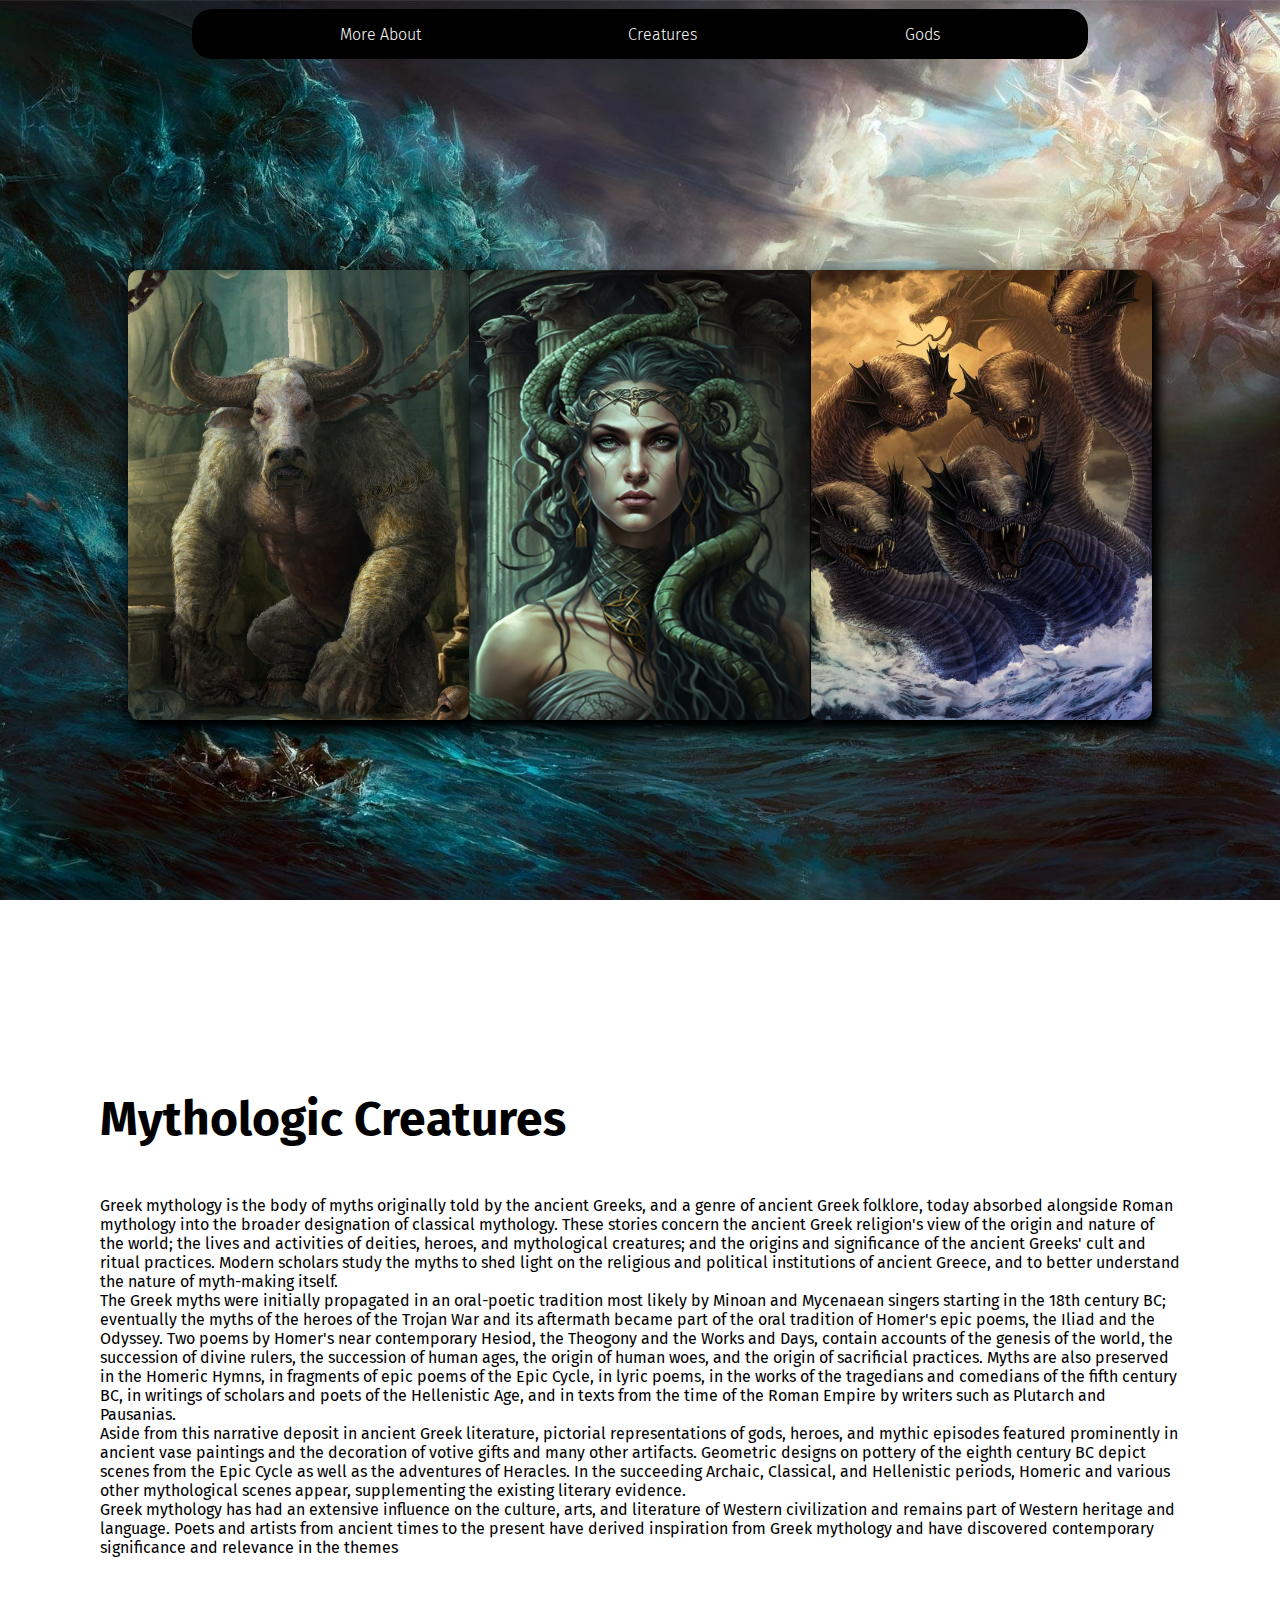
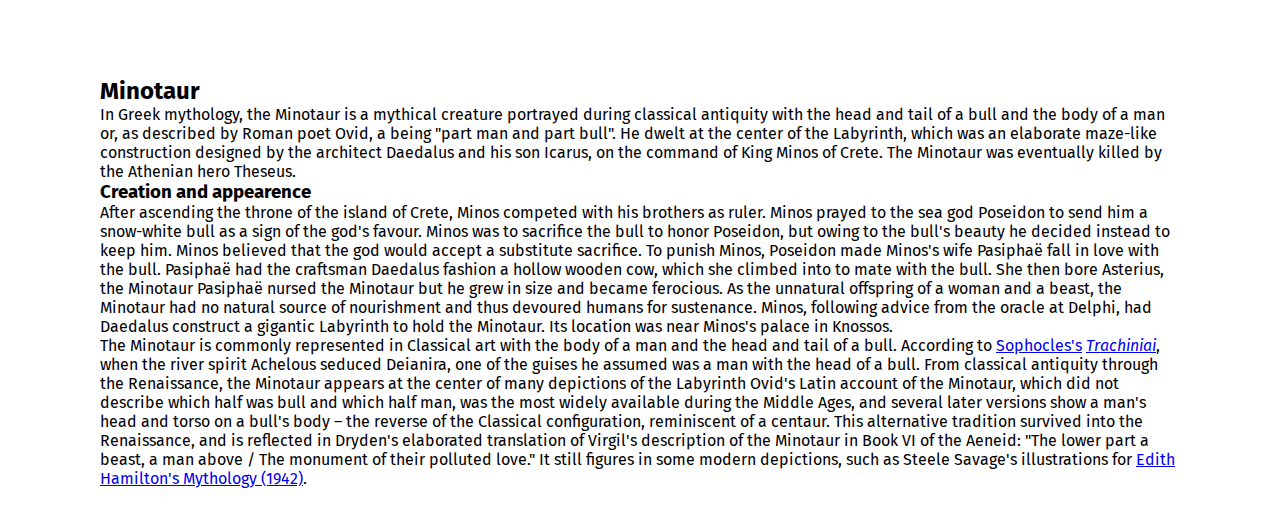
<file: index.html>
<!DOCTYPE html>
<html lang="pt-br">
<head>
    <meta charset="UTF-8">
    <meta name="viewport" content="width=device-width, initial-scale=1.0">
    <title>Mythology Creatures</title>
    <link rel="stylesheet" href="css/style.css">
</head>
<body>
    <header>
        <nav class="navigation-bar">
            <span><a href="#">More About</a></span>
            <span><a href="index.html" target="_self">Creatures</a></span>
            <span><a href="#">Gods</a></span>
        </nav>
    </header>
    
    <div class="background-color">
    </div>

    <div class="card-table">
        <div id="minotaur" class="creature-card">
            <img src="images/minotaur.jpg" alt="Minotaur">
            <div class="card-text">
                <a href="#second-tblock">
                    <h2>Minotaur</h2>
                    <p>The Minotaur, a legendary figure in Greek mythology, possesses a human body with a bull's head. Residing in the labyrinth of Crete, it epitomizes both enigma and dread in ancient lore.</p>
                </a>
            </div>
        </div>

        <div id="medusa" class="creature-card">
            <img src="images/medusa.jpg" alt="Medusa">
            <div class="card-text">
                <h2>Medusa</h2>
                <p>Medusa, a famed figure in Greek mythology, is a Gorgon with serpentine hair. Her gaze turns onlookers into stone, making her a symbol of terror and fascination in classical culture.</p>
            </div>
        </div>

        <div id="hydra" class="creature-card">
            <img src="images/hydra.jpg" alt="Hydra">
            <div class="card-text">
                <h2>Hydra</h2>
                <p>The Hydra, a creature from Greek mythology, is a serpent-like being with multiple heads. When one head is severed, two grow in its place. It was vanquished by Hercules, symbolizing enduring challenges in ancient tales.</p>
            </div>
        </div>
    </div>

    <div class="text-container">
        <div class="text-block" id="first-tblock">
            <article id="first-text">
                <h1>Mythologic Creatures</h1>
                <p>Greek mythology is the body of myths originally told by the ancient Greeks, and a genre of ancient Greek folklore, today absorbed alongside Roman mythology into the broader designation of classical mythology. These stories concern the ancient Greek religion's view of the origin and nature of the world; the lives and activities of deities, heroes, and mythological creatures; and the origins and significance of the ancient Greeks' cult and ritual practices. Modern scholars study the myths to shed light on the religious and political institutions of ancient Greece, and to better understand the nature of myth-making itself.</p>

                <p>The Greek myths were initially propagated in an oral-poetic tradition most likely by Minoan and Mycenaean singers starting in the 18th century BC; eventually the myths of the heroes of the Trojan War and its aftermath became part of the oral tradition of Homer's epic poems, the Iliad and the Odyssey. Two poems by Homer's near contemporary Hesiod, the Theogony and the Works and Days, contain accounts of the genesis of the world, the succession of divine rulers, the succession of human ages, the origin of human woes, and the origin of sacrificial practices. Myths are also preserved in the Homeric Hymns, in fragments of epic poems of the Epic Cycle, in lyric poems, in the works of the tragedians and comedians of the fifth century BC, in writings of scholars and poets of the Hellenistic Age, and in texts from the time of the Roman Empire by writers such as Plutarch and Pausanias.</p>

                <p>Aside from this narrative deposit in ancient Greek literature, pictorial representations of gods, heroes, and mythic episodes featured prominently in ancient vase paintings and the decoration of votive gifts and many other artifacts. Geometric designs on pottery of the eighth century BC depict scenes from the Epic Cycle as well as the adventures of Heracles. In the succeeding Archaic, Classical, and Hellenistic periods, Homeric and various other mythological scenes appear, supplementing the existing literary evidence.</p>

                <p>Greek mythology has had an extensive influence on the culture, arts, and literature of Western civilization and remains part of Western heritage and language. Poets and artists from ancient times to the present have derived inspiration from Greek mythology and have discovered contemporary significance and relevance in the themes</p>

            </article>
        </div>

        <div class="text-block" id="second-tblock">
            <h2>Minotaur</h2>
            <p>In Greek mythology, the Minotaur is a mythical creature portrayed during classical antiquity with the head and tail of a bull and the body of a man or, as described by Roman poet Ovid, a being "part man and part bull". He dwelt at the center of the Labyrinth, which was an elaborate maze-like construction designed by the architect Daedalus and his son Icarus, on the command of King Minos of Crete. The Minotaur was eventually killed by the Athenian hero Theseus.</p>

            <h3>Creation and appearence</h3>
            <p>After ascending the throne of the island of Crete, Minos competed with his brothers as ruler. Minos prayed to the sea god Poseidon to send him a snow-white bull as a sign of the god's favour. Minos was to sacrifice the bull to honor Poseidon, but owing to the bull's beauty he decided instead to keep him. Minos believed that the god would accept a substitute sacrifice. To punish Minos, Poseidon made Minos's wife Pasiphaë fall in love with the bull. Pasiphaë had the craftsman Daedalus fashion a hollow wooden cow, which she climbed into to mate with the bull. She then bore Asterius, the Minotaur Pasiphaë nursed the Minotaur but he grew in size and became ferocious. As the unnatural offspring of a woman and a beast, the Minotaur had no natural source of nourishment and thus devoured humans for sustenance. Minos, following advice from the oracle at Delphi, had Daedalus construct a gigantic Labyrinth to hold the Minotaur. Its location was near Minos's palace in Knossos.</p>

            <p>The Minotaur is commonly represented in Classical art with the body of a man and the head and tail of a bull. According to <a href="https://en.wikipedia.org/wiki/Sophocles" target="_blank">Sophocles's</a> <em><a href="Trachiniai,">Trachiniai</a></em>, when the river spirit Achelous seduced Deianira, one of the guises he assumed was a man with the head of a bull. From classical antiquity through the Renaissance, the Minotaur appears at the center of many depictions of the Labyrinth Ovid's Latin account of the Minotaur, which did not describe which half was bull and which half man, was the most widely available during the Middle Ages, and several later versions show a man's head and torso on a bull's body – the reverse of the Classical configuration, reminiscent of a centaur. This alternative tradition survived into the Renaissance, and is reflected in Dryden's elaborated translation of Virgil's description of the Minotaur in Book VI of the Aeneid: "The lower part a beast, a man above / The monument of their polluted love." It still figures in some modern depictions, such as Steele Savage's illustrations for <a href="https://en.wikipedia.org/wiki/Edith_Hamilton" target="_blank">Edith Hamilton's Mythology (1942)</a>.</p>
        </div>
    </div>
</body>
</html>
</file>
<file: css/style.css>
@import url('https://fonts.googleapis.com/css2?family=Fira+Sans:ital,wght@0,200;0,300;0,400;0,700;1,100&display=swap');

*{
    margin: 0;
    padding: 0;
}

body{
    background:url("../images/background-img.jpg") no-repeat center center fixed;
    -webkit-background-size: cover;
    -moz-background-size: cover;
    -o-background-size: cover;
    background-size: cover;
    height: 100%;
    width: 100%;
    background-position: top center;
    display: flex;
    justify-content: center;
    align-items: center;
    flex-direction: column;
    color: white;
    font-family: 'Fira Sans', sans-serif;

}

#background-imae{
    padding: 0;
    padding-top: 0;
    margin: 0;
    position: fixed;
    height: 100%;
    width: 100%;
    z-index: -1;
    background-size: cover;

}

#background-color{
    position: fixed;
    top: 0;
    left: 0;
    width: 100%;
    height: 100%;
    background-color: rgba(0, 0, 0, 0.55);
    z-index: -1;
}

header{
    position: fixed;
    top: 1vh;
    display: flex;
    justify-content: center;
    align-self: center;
    width: 70vw;
    height: 50px;
    background-color: black;
    border-radius: 20px;
    z-index: 1;
}

.navigation-bar{
    display: flex;
    flex-direction:row;
    width: 90%;
    justify-content: space-around;
    align-items: center;
}
.navigation-bar a {
    font-size: 1em;
    font-weight: 300;
    text-decoration: none;
    color: white;
    position: relative;
}
.navigation-bar a::after{
    font-size: 1em;
    content: " ";
    position: absolute;
    left: 0;
    bottom: -4px;
    width: 100%;
    height: 4px;
    background-color: rgb(0, 72, 90);
    border-radius: 3px;
    transform: scaleX(0);
    transform-origin: 0% 100%;
    transition: transform 0.2s ease;

    
}

.navigation-bar a:hover::after {

    transform: scaleX(1);
}

.navigation-bar a:hover{
    font-size: 1.1em;
    font-weight: 400;
}








.card-table{
    top: 30vh;
    position: relative;
    display: flex;
    align-items: center;
    justify-content: space-around;
    width: 80vw;
    height: 50vh;
    background-color: rgba(0, 0, 0, 0.658);
    border-radius: 15px;
    box-shadow: 0 10px 20px 5px rgba(0, 0, 0, 0.616);


}

.card-table div{
    height: 450px;
    width: 350px;
    display: flex;
    flex-direction: column;
    align-items: center;
    justify-content: space-around;
    background: rgba(0, 0, 0, 0.685) ;
    border-radius: 10px;
    box-shadow: 6px 8px 10px 0 black;

    
}


.creature-card {
    position: relative;
    cursor: pointer;
    overflow: hidden;
}

.creature-card img {
    width: 100%;
    height: 100%;
    object-fit: cover;
}

.card-text{
    height: 200px;
    width: 250px;
    position: absolute;
    top: 50%;
    left: 50%;
    transform: translate(-50%, -50%);
    background-color: rgba(0, 0, 0, 0.7);
    color: white;
    padding: 10px;
    padding-top: 30px;
    opacity: 0;
    transition: opacity 0.3s ease-in-out;
    border-radius: 8px;
    text-align: center;
    
}

.creature-card:hover .card-text {
    opacity: 1;

}
.creature-card:hover img {
    opacity: 0.2;

}
.card-text h2{
    font-weight: bolder;
    font-size: 2em;
}

.card-text p{
    margin-top: 15px;
    font-weight: 100;
}



.text-container{
    
    height: auto;
    position: relative;
    top: 60vh;
    display: flex;
    flex-direction: column;
    align-items: start;
    justify-content: flex-end;
    background-color: rgba(255, 255, 255, 0.90);
}

.text-block{ 
    padding: 100px;
    height: auto;
    position: relative;
    display: flex;
    align-items: start;
    flex-direction: column;
    color: black;
    padding-bottom: 20px;
    
    
}


.text-block h1{
    font-size: 3em;
    margin-bottom: 1em;
}
</file>
